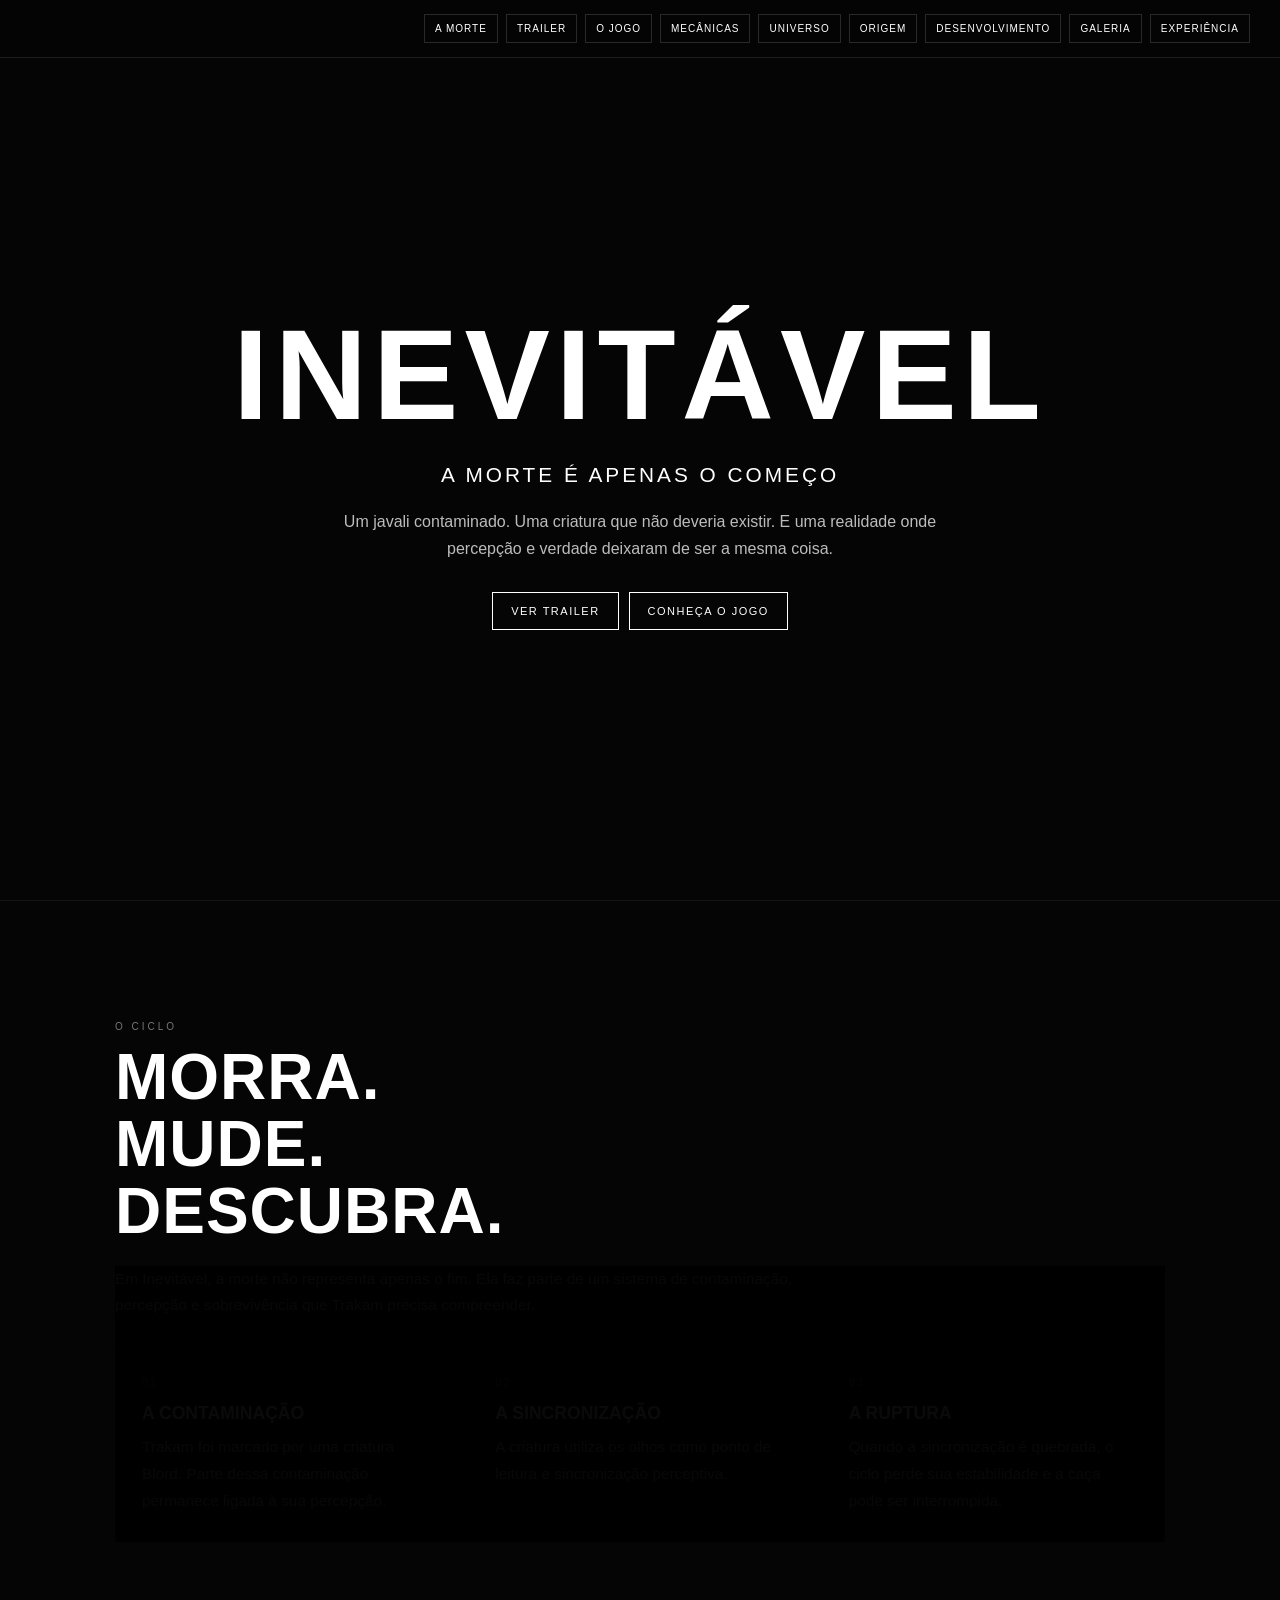
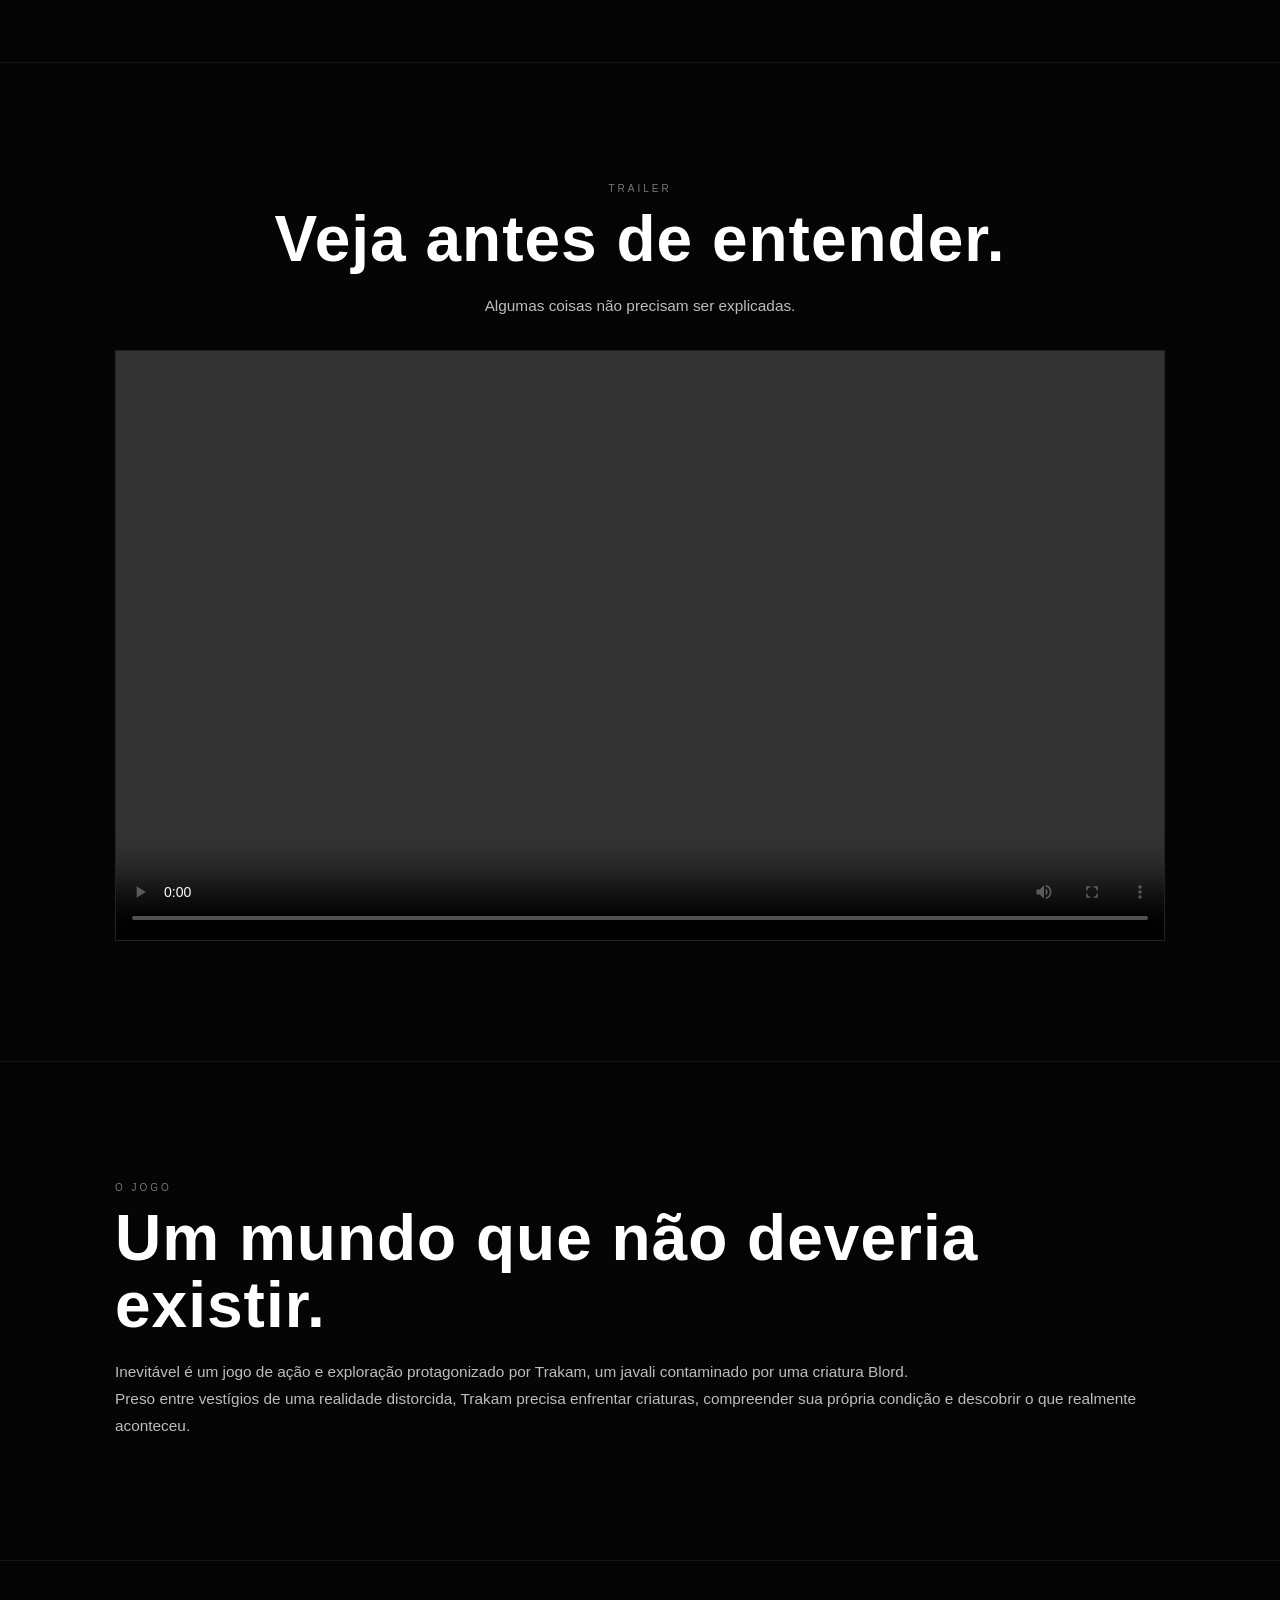
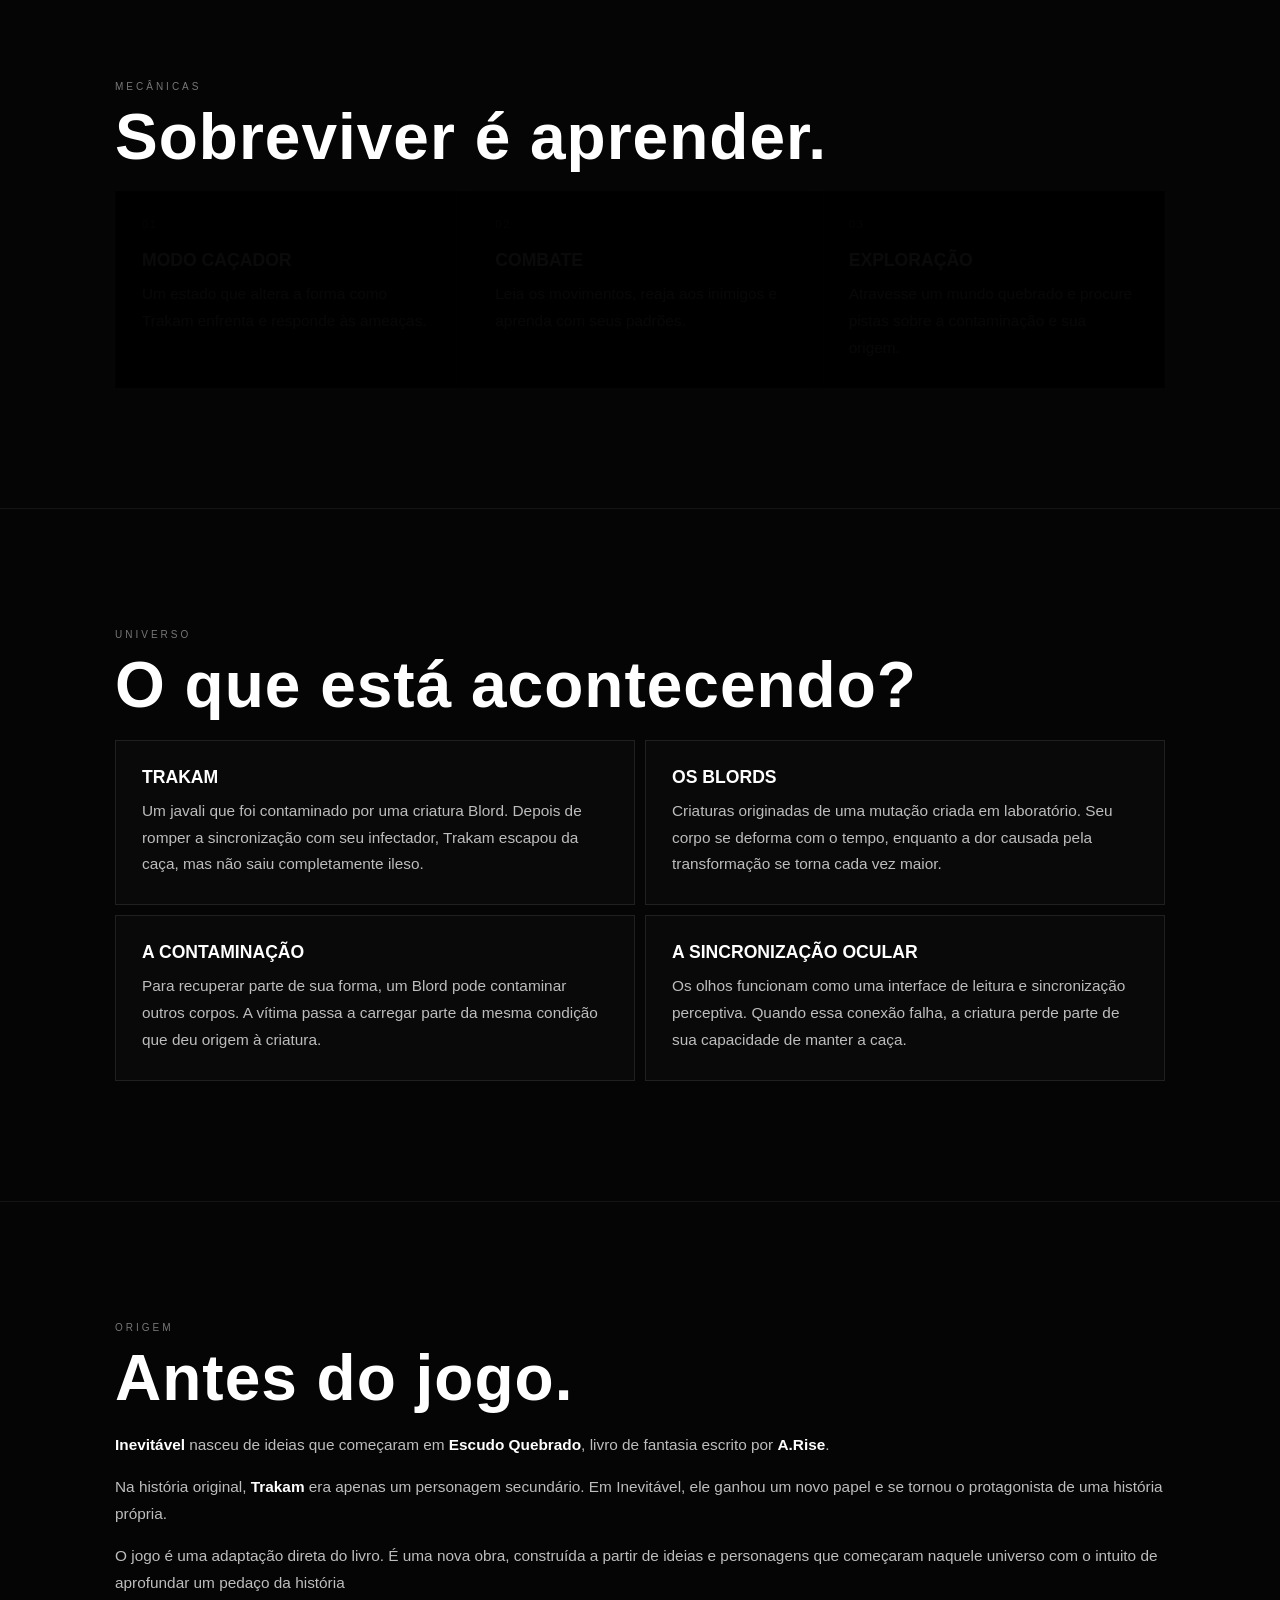
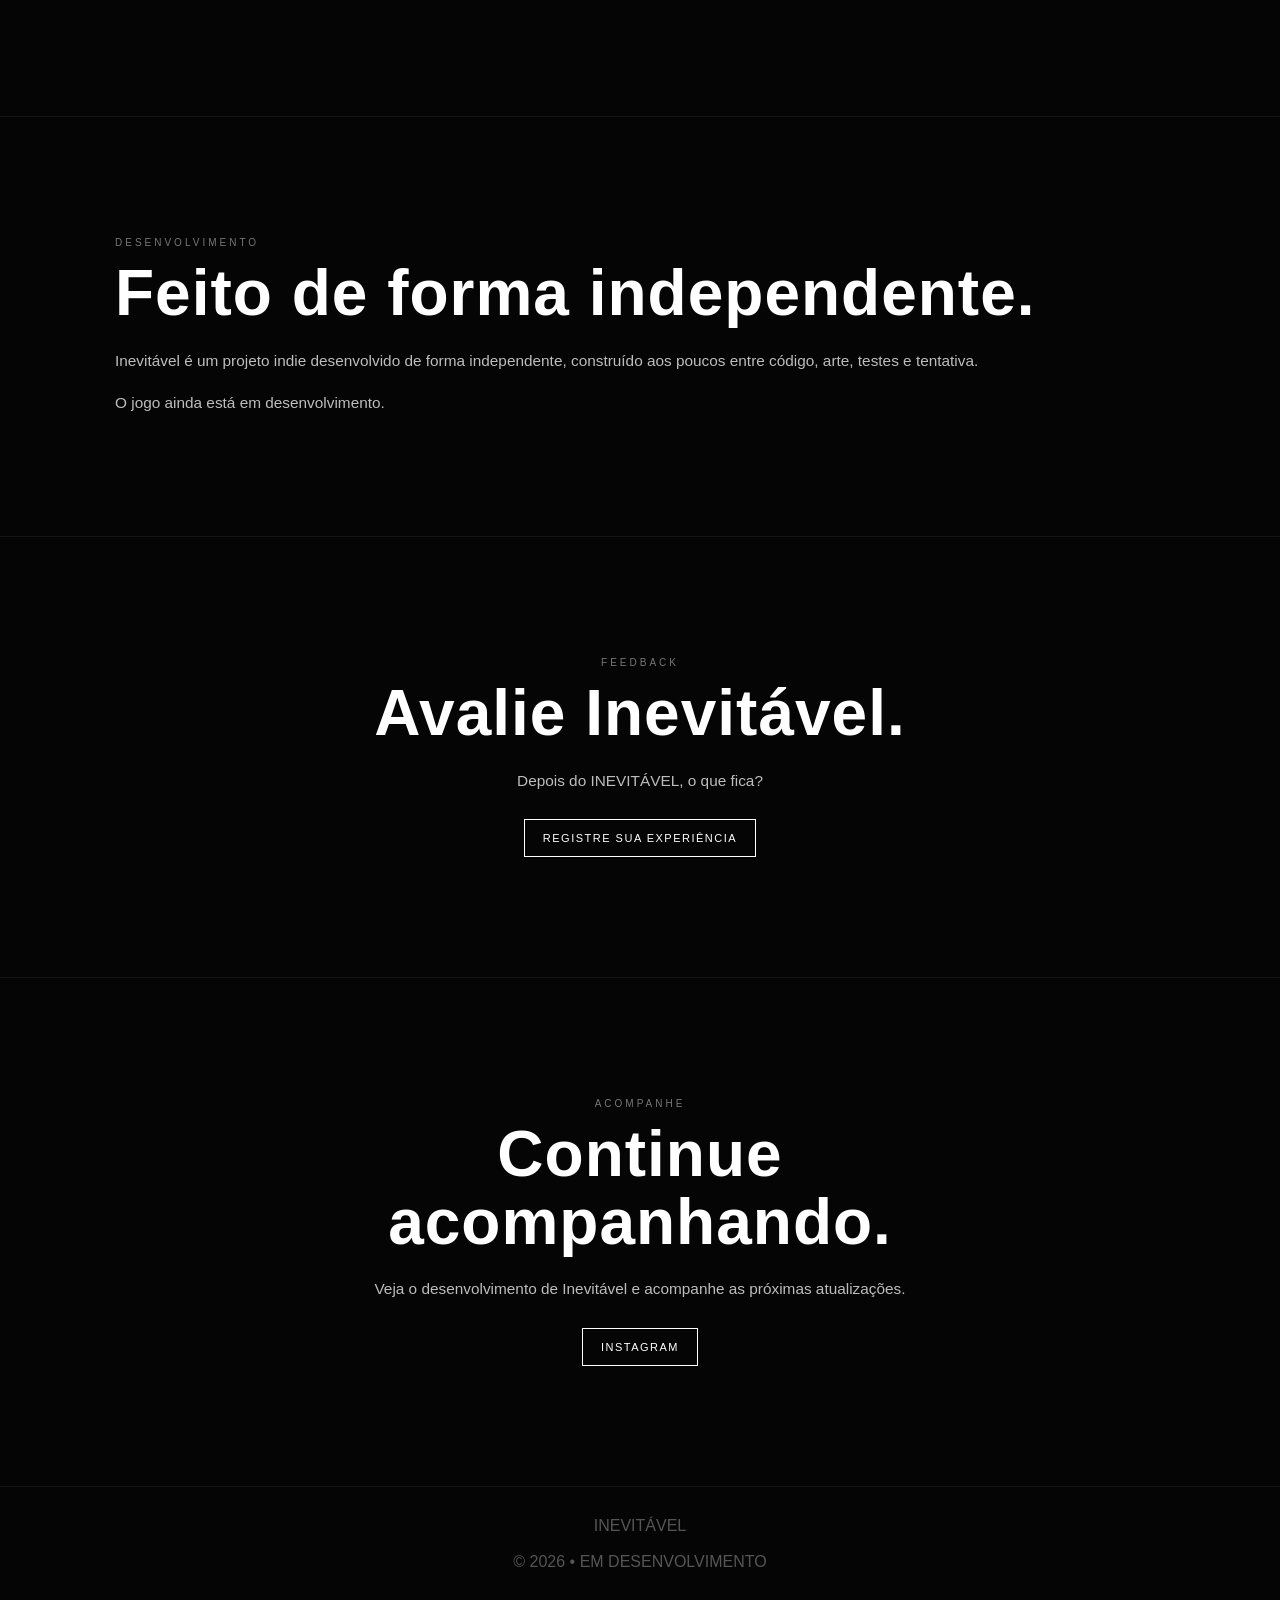
<file: index.html>
<!DOCTYPE html>
<html lang="pt-BR">

<head>
  <meta charset="UTF-8">
  <meta name="viewport" content="width=device-width, initial-scale=1.0, viewport-fit=cover">
  <meta name="description" content="INEVITÁVEL - A morte é apenas o começo.">
  <title>INEVITÁVEL | A morte é apenas o começo</title>
  <link rel="stylesheet" href="style.css">

  <style>
    .inevitable-text {
      position: relative;
      display: inline-block;
    }

    .inevitable-text.glitching {
      animation: inevitable-glitch .12s infinite;
    }

    .inevitable-text.glitching::before,
    .inevitable-text.glitching::after {
      content: attr(data-text);
      position: absolute;
      inset: 0;
      pointer-events: none;
      opacity: .8;
    }

    .inevitable-text.glitching::before {
      animation: inevitable-glitch-before .18s infinite;
    }

    .inevitable-text.glitching::after {
      animation: inevitable-glitch-after .14s infinite;
    }

    @keyframes inevitable-glitch {
      0% {
        transform: translate(0);
      }

      20% {
        transform: translate(-2px, 1px);
      }

      40% {
        transform: translate(2px, -1px);
      }

      60% {
        transform: translate(-1px, 2px);
      }

      80% {
        transform: translate(1px, -2px);
      }

      100% {
        transform: translate(0);
      }
    }

    @keyframes inevitable-glitch-before {
      0% {
        clip-path: inset(0 0 80% 0);
        transform: translate(-3px);
      }

      50% {
        clip-path: inset(40% 0 20% 0);
        transform: translate(3px);
      }

      100% {
        clip-path: inset(70% 0 0 0);
        transform: translate(-2px);
      }
    }

    @keyframes inevitable-glitch-after {
      0% {
        clip-path: inset(70% 0 0 0);
        transform: translate(3px);
      }

      50% {
        clip-path: inset(10% 0 50% 0);
        transform: translate(-3px);
      }

      100% {
        clip-path: inset(0 0 75% 0);
        transform: translate(2px);
      }
    }

    .inevitable-clickable {
      cursor: pointer;
      user-select: none;
    }

    .inevitable-error-container {
      position: absolute;
      inset: 0;
      pointer-events: none;
      overflow: hidden;
      z-index: 20;
    }

    .inevitable-error {
      position: absolute;
      font-family: monospace;
      font-weight: 900;
      font-size: clamp(14px, 2vw, 24px);
      opacity: 0;
      animation: inevitable-error-pop .8s forwards;
      pointer-events: none;
    }

    @keyframes inevitable-error-pop {
      0% {
        opacity: 0;
        transform: scale(.3) rotate(0deg);
      }

      20% {
        opacity: 1;
      }

      70% {
        opacity: 1;
      }

      100% {
        opacity: 0;
        transform: scale(1.2) rotate(var(--rotation));
      }
    }

    .inevitable-confetti {
      position: absolute;
      width: 7px;
      height: 7px;
      pointer-events: none;
      z-index: 30;
      animation: inevitable-confetti .9s forwards;
    }

    @keyframes inevitable-confetti {
      0% {
        opacity: 1;
        transform: translate(0, 0) rotate(0deg);
      }

      100% {
        opacity: 0;
        transform: translate(var(--x), var(--y)) rotate(var(--rotation));
      }
    }

    .inevitable-restabilizing {
      animation: inevitable-restabilize .7s;
    }

    @keyframes inevitable-restabilize {
      0% {
        filter: contrast(3);
        transform: skewX(8deg);
      }

      25% {
        filter: contrast(.5);
        transform: skewX(-5deg);
      }

      50% {
        filter: contrast(2);
        transform: skewX(3deg);
      }

      100% {
        filter: none;
        transform: none;
      }
    }

    /* =========================================================
   DARK ENGINE MOBILE CANVAS
   ========================================================= */

    .dark-engine-mobile-canvas {
      position: absolute;
      inset: 0;
      width: 100%;
      height: 100%;
      pointer-events: none;
      z-index: 10;
    }
  </style>
</head>

<body>

  <header>
    <div class="header-content">
      <div class="logo">INEVITÁVEL</div>

      <button class="menu-button" id="menuButton" type="button" aria-label="Abrir menu" aria-expanded="false" aria-controls="menu">
        ☰
      </button>
    </div>

    <nav id="menu" aria-label="Navegação principal">
      <a href="#morte">A MORTE</a>
      <a href="#trailer">TRAILER</a>
      <a href="#jogo">O JOGO</a>
      <a href="#mecanicas">MECÂNICAS</a>
      <a href="#universo">UNIVERSO</a>
      <a href="#origem">ORIGEM</a>
      <a href="#desenvolvimento">DESENVOLVIMENTO</a>
      <a href="#galeria">GALERIA</a>
      <a href="#pesquisa">EXPERIÊNCIA</a>
    </nav>
  </header>

  <main>

    <section class="hero" id="inicio">
      <div>
        <h1>INEVITÁVEL</h1>

        <div class="tagline inevitable-text" id="deathTagline" data-text="A MORTE É APENAS O COMEÇO">
          A MORTE É APENAS O COMEÇO
        </div>

        <p class="hero-description">
          Um javali contaminado. Uma criatura que não deveria existir.
          E uma realidade onde percepção e verdade deixaram de ser a mesma coisa.
        </p>

        <div class="buttons">
          <a href="#trailer" class="button">VER TRAILER</a>
          <a href="#jogo" class="button">CONHEÇA O JOGO</a>
        </div>
      </div>
    </section>


    <section id="morte">

      <div class="content">

        <div class="section-label">O CICLO</div>

        <h2 class="dark-engine-exempt inevitable-text inevitable-clickable" id="manifestoText" data-text="MORRA. MUDE. DESCUBRA." title="Interagir">
          MORRA.<br>
          MUDE.<br>
          DESCUBRA.
        </h2>


        <div class="dark-engine-zone">

          <!-- CANVAS DO DARK ENGINE MOBILE -->
          <canvas class="dark-engine-mobile-canvas" aria-hidden="true"></canvas>

          <div class="dark-engine-area">

            <p class="death-intro">
              Em Inevitável, a morte não representa apenas o fim.
              Ela faz parte de um sistema de contaminação, percepção
              e sobrevivência que Trakam precisa compreender.
            </p>

            <button class="accordion-toggle" type="button" aria-expanded="false">
              <span>EXPLORAR O CICLO</span>
              <span class="accordion-icon">+</span>
            </button>

            <div class="accordion-content">

              <div class="death-grid">

                <div class="death-card">
                  <span class="number">01</span>
                  <h3>A CONTAMINAÇÃO</h3>
                  <p>
                    Trakam foi marcado por uma criatura Blord.
                    Parte dessa contaminação permanece ligada
                    à sua percepção.
                  </p>
                </div>

                <div class="death-card">
                  <span class="number">02</span>
                  <h3>A SINCRONIZAÇÃO</h3>
                  <p>
                    A criatura utiliza os olhos como ponto de
                    leitura e sincronização perceptiva.
                  </p>
                </div>

                <div class="death-card">
                  <span class="number">03</span>
                  <h3>A RUPTURA</h3>
                  <p>
                    Quando a sincronização é quebrada, o ciclo
                    perde sua estabilidade e a caça pode ser
                    interrompida.
                  </p>
                </div>

              </div>

            </div>

          </div>

        </div>

      </div>

    </section>


    <section id="trailer">
      <div class="content">

        <div class="section-label">TRAILER</div>

        <h2>Veja antes de entender.</h2>

        <p class="trailer-text">
          Algumas coisas não precisam ser explicadas.
        </p>

        <video controls playsinline preload="metadata" style="width: 100%; height: auto; display: block;">
          <source src="videos/do-nada-ao-inevitavel.mp4" type="video/mp4">
          Seu navegador não suporta vídeo HTML5.
        </video>

        </div>
    </section>
    
    <section id="jogo">

      <div class="content game-content">

        <div class="section-label">O JOGO</div>

        <h2>Um mundo que não deveria existir.</h2>

        <p>
          Inevitável é um jogo de ação e exploração protagonizado por
          Trakam, um javali contaminado por uma criatura Blord.
        </p>

        <p>
          Preso entre vestígios de uma realidade distorcida, Trakam
          precisa enfrentar criaturas, compreender sua própria condição
          e descobrir o que realmente aconteceu.
        </p>

      </div>

    </section>


    <section id="mecanicas">

      <div class="content">

        <div class="section-label">MECÂNICAS</div>

        <h2 class="dark-engine-exempt inevitable-text inevitable-clickable" id="survivalText" data-text="Sobreviver é aprender." title="Interagir">
          Sobreviver é aprender.
        </h2>


        <div class="dark-engine-zone">

          <!-- CANVAS DO DARK ENGINE MOBILE -->
          <canvas class="dark-engine-mobile-canvas" aria-hidden="true"></canvas>

          <div class="dark-engine-area">

            <button class="accordion-toggle" type="button" aria-expanded="false">
              <span>MECÂNICAS CENTRAIS</span>
              <span class="accordion-icon">+</span>
            </button>

            <div class="accordion-content">

              <div class="cards">

                <div class="card">
                  <span class="card-number">01</span>
                  <h3>MODO CAÇADOR</h3>
                  <p>
                    Um estado que altera a forma como Trakam
                    enfrenta e responde às ameaças.
                  </p>
                </div>

                <div class="card">
                  <span class="card-number">02</span>
                  <h3>COMBATE</h3>
                  <p>
                    Leia os movimentos, reaja aos inimigos
                    e aprenda com seus padrões.
                  </p>
                </div>

                <div class="card">
                  <span class="card-number">03</span>
                  <h3>EXPLORAÇÃO</h3>
                  <p>
                    Atravesse um mundo quebrado e procure
                    pistas sobre a contaminação e sua origem.
                  </p>
                </div>

              </div>

            </div>

          </div>

        </div>

      </div>

    </section>


    <section id="universo">

      <div class="content">

        <div class="section-label">UNIVERSO</div>

        <h2>O que está acontecendo?</h2>

        <button class="accordion-toggle" type="button" aria-expanded="false">
          <span>CONHECER O UNIVERSO</span>
          <span class="accordion-icon">+</span>
        </button>

        <div class="accordion-content">

          <div class="universe-grid">

            <div class="story-block">
              <h3>TRAKAM</h3>
              <p>
                Um javali que foi contaminado por uma criatura
                Blord. Depois de romper a sincronização com seu
                infectador, Trakam escapou da caça, mas não saiu
                completamente ileso.
              </p>
            </div>

            <div class="story-block">
              <h3>OS BLORDS</h3>
              <p>
                Criaturas originadas de uma mutação criada em
                laboratório. Seu corpo se deforma com o tempo,
                enquanto a dor causada pela transformação se torna
                cada vez maior.
              </p>
            </div>

            <div class="story-block">
              <h3>A CONTAMINAÇÃO</h3>
              <p>
                Para recuperar parte de sua forma, um Blord pode
                contaminar outros corpos. A vítima passa a carregar
                parte da mesma condição que deu origem à criatura.
              </p>
            </div>

            <div class="story-block">
              <h3>A SINCRONIZAÇÃO OCULAR</h3>
              <p>
                Os olhos funcionam como uma interface de leitura
                e sincronização perceptiva. Quando essa conexão
                falha, a criatura perde parte de sua capacidade
                de manter a caça.
              </p>
            </div>

          </div>

        </div>

      </div>

    </section>


    <section id="origem">

      <div class="content origin">

        <div class="section-label">ORIGEM</div>

        <h2>Antes do jogo.</h2>

        <p>
          <strong>Inevitável</strong> nasceu de ideias que começaram em
          <strong>Escudo Quebrado</strong>, livro de fantasia escrito
          por <strong>A.Rise</strong>.
        </p>

        <p>
          Na história original, <strong>Trakam</strong> era apenas um
          personagem secundário. Em Inevitável, ele ganhou um novo papel
          e se tornou o protagonista de uma história própria.
        </p>

        <p>
          O jogo é uma adaptação direta do livro. É uma nova obra,
          construída a partir de ideias e personagens que começaram
          naquele universo com o intuito de aprofundar um pedaço da história
        </p>

      </div>

    </section>


    <section id="desenvolvimento">

      <div class="content development">

        <div class="section-label">DESENVOLVIMENTO</div>

        <h2>Feito de forma independente.</h2>

        <p>
          Inevitável é um projeto indie desenvolvido de forma
          independente, construído aos poucos entre código, arte,
          testes e tentativa.
        </p>

        <p>
          O jogo ainda está em desenvolvimento.
        </p>

      </div>

    </section>

<section id="pesquisa">

  <div class="content survey-content">

    <div class="section-label">FEEDBACK</div>

    <h2 class="inevitable-text inevitable-clickable"
        id="surveyTitle"
        data-text="Avalie Inevitável."
        title="Interagir">
      Avalie Inevitável.
    </h2>

    <p>Depois do INEVITÁVEL, o que fica?</p>

    <a
      href="https://docs.google.com/forms/d/e/1FAIpQLSc71tLaRxYOBR6xHlv5hq827dXI6Xg3fnOUD53q7aEVQ7mGHg/viewform?usp=publish-editor"
      target="_blank"
      rel="noopener noreferrer"
      class="button">
      REGISTRE SUA EXPERIÊNCIA
    </a>

  </div>

</section>


    <section id="redes">

      <div class="social-content">

        <div class="section-label">ACOMPANHE</div>

        <h2>Continue acompanhando.</h2>

        <p>
          Veja o desenvolvimento de Inevitável e acompanhe as próximas
          atualizações.
        </p>

        <div class="buttons">

          <a href="https://www.instagram.com/alvex.rise/?stkn=cmxkaXY2bTcya3J6" target="_blank" rel="noopener noreferrer" class="button">
            INSTAGRAM
          </a>

        </div>

      </div>

    </section>

  </main>


  <footer>
    INEVITÁVEL
    <br><br>
    © 2026 • EM DESENVOLVIMENTO
  </footer>


  <script>
    /* =========================================================
       MENU
       ========================================================= */

    const menuButton = document.getElementById("menuButton");
    const menu = document.getElementById("menu");

    if (menuButton && menu) {

      menuButton.addEventListener("click", () => {

        const isOpen = menu.classList.toggle("active");

        menuButton.setAttribute(
          "aria-expanded",
          String(isOpen)
        );

        menuButton.setAttribute(
          "aria-label",
          isOpen ? "Fechar menu" : "Abrir menu"
        );

        menuButton.textContent = isOpen ? "✕" : "☰";

      });

      menu.querySelectorAll("a").forEach(link => {

        link.addEventListener("click", () => {

          menu.classList.remove("active");

          menuButton.setAttribute(
            "aria-expanded",
            "false"
          );

          menuButton.setAttribute(
            "aria-label",
            "Abrir menu"
          );

          menuButton.textContent = "☰";

        });

      });

    }

    /* =========================================================
       ACCORDION
       ========================================================= */

    document
      .querySelectorAll(".accordion-toggle")
      .forEach(button => {

        button.addEventListener("click", () => {

          const content = button.nextElementSibling;

          if (!content) return;

          const isOpen = button.classList.toggle("active");

          button.setAttribute(
            "aria-expanded",
            String(isOpen)
          );

          content.classList.toggle(
            "active",
            isOpen
          );

        });

      });

    /* =========================================================
       DARK ENGINE
       ========================================================= */

    document
      .querySelectorAll(".dark-engine-zone")
      .forEach(zone => {

        const canvas = zone.querySelector(
          ".dark-engine-mobile-canvas"
        );

        const ctx = canvas ?
          canvas.getContext("2d") :
          null;

        let activePointerId = null;
        let mobileReveals = [];
        let lastRevealPoint = null;

        /* -----------------------------------------------------
           DESKTOP
           ----------------------------------------------------- */

        const moveLight = event => {

          const rect = zone.getBoundingClientRect();

          const x =
            event.clientX - rect.left;

          const y =
            event.clientY - rect.top;

          zone.style.setProperty(
            "--dark-x",
            `${x}px`
          );

          zone.style.setProperty(
            "--dark-y",
            `${y}px`
          );

        };

        /* -----------------------------------------------------
           MOBILE CANVAS
           ----------------------------------------------------- */

        const redrawMobileCanvas = () => {

          if (!canvas || !ctx) return;

          const rect =
            zone.getBoundingClientRect();

          const width =
            Math.max(1, Math.round(rect.width));

          const height =
            Math.max(1, Math.round(rect.height));

          const dpr =
            Math.min(window.devicePixelRatio || 1, 2);

          canvas.width =
            Math.round(width * dpr);

          canvas.height =
            Math.round(height * dpr);

          canvas.style.width =
            `${width}px`;

          canvas.style.height =
            `${height}px`;

          ctx.setTransform(
            dpr,
            0,
            0,
            dpr,
            0,
            0
          );

          /* Fundo escuro */

          ctx.clearRect(
            0,
            0,
            width,
            height
          );

          ctx.fillStyle =
            "rgba(0,0,0,.96)";

          ctx.fillRect(
            0,
            0,
            width,
            height
          );

          /* Revelações */

          ctx.globalCompositeOperation =
            "destination-out";

          mobileReveals.forEach(point => {

            const x =
              point.x * width;

            const y =
              point.y * height;

            const gradient =
              ctx.createRadialGradient(
                x,
                y,
                0,
                x,
                y,
                115
              );

            gradient.addColorStop(
              0,
              "rgba(0,0,0,1)"
            );

            gradient.addColorStop(
              .30,
              "rgba(0,0,0,1)"
            );

            gradient.addColorStop(
              .40,
              "rgba(0,0,0,.90)"
            );

            gradient.addColorStop(
              .54,
              "rgba(0,0,0,.66)"
            );

            gradient.addColorStop(
              .72,
              "rgba(0,0,0,.28)"
            );

            gradient.addColorStop(
              1,
              "rgba(0,0,0,0)"
            );

            ctx.fillStyle =
              gradient;

            ctx.beginPath();

            ctx.arc(
              x,
              y,
              115,
              0,
              Math.PI * 2
            );

            ctx.fill();

          });

          ctx.globalCompositeOperation =
            "source-over";

        };

        /* -----------------------------------------------------
           ADICIONAR REVELAÇÃO
           ----------------------------------------------------- */

        const addMobileReveal = event => {

          if (!canvas || !ctx) return;

          const rect =
            zone.getBoundingClientRect();

          const rawX =
            event.clientX - rect.left;

          const rawY =
            event.clientY - rect.top;

          const x =
            Math.max(
              0,
              Math.min(
                rect.width,
                rawX
              )
            );

          const y =
            Math.max(
              0,
              Math.min(
                rect.height,
                rawY
              )
            );

          /*
           * Evita criar dezenas de pontos
           * praticamente no mesmo lugar.
           */

          if (lastRevealPoint) {

            const dx =
              x - lastRevealPoint.x;

            const dy =
              y - lastRevealPoint.y;

            const distance =
              Math.sqrt(
                dx * dx +
                dy * dy
              );

            if (distance < 12) {
              return;
            }

          }

          lastRevealPoint = {
            x,
            y
          };

          /*
           * Guardamos coordenadas normalizadas.
           * Assim o efeito continua correto
           * depois de um resize.
           */

          mobileReveals.push({

            x: rect.width > 0 ?
              x / rect.width :
              0,

            y: rect.height > 0 ?
              y / rect.height :
              0

          });

          /*
           * Limite de memória visual.
           */

          if (mobileReveals.length > 120) {
            mobileReveals.shift();
          }

          zone.classList.add(
            "dark-engine-mobile-active"
          );

          redrawMobileCanvas();

        };

        /* -----------------------------------------------------
           MOUSE
           ----------------------------------------------------- */

        zone.addEventListener(
          "pointerenter",
          event => {

            if (
              event.pointerType === "mouse"
            ) {

              moveLight(event);

              zone.classList.add(
                "dark-engine-active"
              );

            }

          }
        );

        zone.addEventListener(
          "pointermove",
          event => {

            if (
              event.pointerType === "mouse"
            ) {

              moveLight(event);

              zone.classList.add(
                "dark-engine-active"
              );

              return;
            }

            /*
             * Touch / caneta:
             * continua revelando enquanto
             * o dedo estiver sendo arrastado.
             */

            if (
              event.pointerId ===
              activePointerId
            ) {

              addMobileReveal(event);

            }

          }
        );

        zone.addEventListener(
          "pointerleave",
          event => {

            if (
              event.pointerType === "mouse"
            ) {

              zone.classList.remove(
                "dark-engine-active"
              );

            }

          }
        );

        /* -----------------------------------------------------
           TOUCH / POINTER DOWN
           ----------------------------------------------------- */

        zone.addEventListener(
          "pointerdown",
          event => {

            if (
              event.pointerType !== "mouse"
            ) {

              activePointerId =
                event.pointerId;

              lastRevealPoint = null;

              /*
               * Faz o elemento continuar recebendo
               * os eventos mesmo se o dedo sair
               * momentaneamente da área.
               */

              if (
                zone.setPointerCapture
              ) {

                zone.setPointerCapture(
                  event.pointerId
                );

              }

              addMobileReveal(event);

            }

          }
        );

        /* -----------------------------------------------------
           TOUCH / POINTER UP
           ----------------------------------------------------- */

        zone.addEventListener(
          "pointerup",
          event => {

            if (
              event.pointerType !== "mouse" &&
              event.pointerId ===
              activePointerId
            ) {

              activePointerId = null;
              lastRevealPoint = null;

              if (
                zone.releasePointerCapture
              ) {

                try {

                  zone.releasePointerCapture(
                    event.pointerId
                  );

                } catch (error) {
                  /* Pointer já liberado */
                }

              }

            }

          }
        );

        /* -----------------------------------------------------
           TOUCH / POINTER CANCEL
           ----------------------------------------------------- */

        zone.addEventListener(
          "pointercancel",
          event => {

            if (
              event.pointerType !== "mouse" &&
              event.pointerId ===
              activePointerId
            ) {

              activePointerId = null;
              lastRevealPoint = null;

              if (
                zone.releasePointerCapture
              ) {

                try {

                  zone.releasePointerCapture(
                    event.pointerId
                  );

                } catch (error) {
                  /* Pointer já liberado */
                }

              }

            }

          }
        );

        /* -----------------------------------------------------
           RESIZE
           ----------------------------------------------------- */

        window.addEventListener(
          "resize",
          redrawMobileCanvas
        );

        /*
         * Se o tamanho real do elemento mudar,
         * redesenha o canvas.
         */

        if (window.ResizeObserver) {

          const observer =
            new ResizeObserver(() => {
              redrawMobileCanvas();
            });

          observer.observe(zone);

        }

        /*
         * Desenho inicial.
         */

        redrawMobileCanvas();

      });

    /* =========================================================
       SISTEMA DE DEGRADAÇÃO
       ========================================================= */

    const wait = ms =>
      new Promise(resolve =>
        setTimeout(resolve, ms)
      );

    const glitchText = async (
      element,
      newText,
      duration = 900
    ) => {

      if (!element) return;

      element.dataset.text =
        newText;

      element.classList.add(
        "glitching"
      );

      await wait(duration);

      element.textContent =
        newText;

      element.classList.remove(
        "glitching"
      );

    };

    const restoreText = async (
      element,
      originalText
    ) => {

      if (!element) return;

      element.classList.add(
        "inevitable-restabilizing"
      );

      await wait(700);

      element.textContent =
        originalText;

      element.dataset.text =
        originalText;

      element.classList.remove(
        "inevitable-restabilizing"
      );

    };

    /* =========================================================
       HERO
       ========================================================= */

    const deathTagline =
      document.getElementById(
        "deathTagline"
      );

    const deathCycle = async () => {

      if (!deathTagline) return;

      while (true) {

        await wait(7000);

        await glitchText(
          deathTagline,
          "A VIDA É APENAS MAIS UM FIM",
          1000
        );

        await wait(4500);

        await glitchText(
          deathTagline,
          "OQUE VOCÊ ESCOLHE?",
          1400
        );

        await wait(3500);

        await glitchText(
          deathTagline,
          "A MORTE É APENAS O COMEÇO",
          1100
        );

        await wait(6000);

      }

    };

    deathCycle();

    /* =========================================================
       ERROR + CONFETE
       ========================================================= */

    const createErrorBurst = (
      container,
      amount = 12
    ) => {

      if (!container) return;

      let errorContainer =
        container.querySelector(
          ".inevitable-error-container"
        );

      if (!errorContainer) {

        errorContainer =
          document.createElement(
            "div"
          );

        errorContainer.className =
          "inevitable-error-container";

        container.style.position =
          "relative";

        container.appendChild(
          errorContainer
        );

      }

      for (
        let i = 0; i < amount; i++
      ) {

        const error =
          document.createElement(
            "span"
          );

        error.className =
          "inevitable-error";

        error.textContent =
          "ERROR";

        error.style.left =
          `${Math.random() * 90}%`;

        error.style.top =
          `${Math.random() * 90}%`;

        error.style.setProperty(
          "--rotation",
          `${Math.random() * 40 - 20}deg`
        );

        errorContainer.appendChild(
          error
        );

        setTimeout(
          () => error.remove(),
          900
        );

      }

      for (
        let i = 0; i < Math.min(amount * 2, 40); i++
      ) {

        const piece =
          document.createElement(
            "span"
          );

        piece.className =
          "inevitable-confetti";

        piece.style.left =
          "50%";

        piece.style.top =
          "50%";

        piece.style.setProperty(
          "--x",
          `${Math.random() * 400 - 200}px`
        );

        piece.style.setProperty(
          "--y",
          `${Math.random() * 300 - 150}px`
        );

        piece.style.setProperty(
          "--rotation",
          `${Math.random() * 720 - 360}deg`
        );

        errorContainer.appendChild(
          piece
        );

        setTimeout(
          () => piece.remove(),
          900
        );

      }

    };

    /* =========================================================
       MANIFESTO
       ========================================================= */

    const manifestoText =
      document.getElementById(
        "manifestoText"
      );

    const manifestoContainer =
      manifestoText ?
      manifestoText.closest("section") :
      null;

    let manifestoState = 0;
    let manifestoBusy = false;

    if (manifestoText) {

      manifestoText.addEventListener(
        "click",
        async () => {

          if (manifestoBusy) return;

          manifestoBusy = true;

          if (manifestoState === 0) {

            manifestoState = 1;

            await glitchText(
              manifestoText,
              "MORTE. MUDANÇA. DESCOBERTA",
              800
            );

          } else if (
            manifestoState === 1
          ) {

            manifestoState = 2;

            await glitchText(
              manifestoText,
              "ERROR",
              600
            );

            createErrorBurst(
              manifestoContainer,
              20
            );

          } else if (
            manifestoState === 2
          ) {

            manifestoState = 3;

            await glitchText(
              manifestoText,
              "VOCÊ NÃO DEVIA ESTAR AQUI",
              1000
            );

          } else {

            manifestoState = 0;

            await restoreText(
              manifestoText,
              "MORRA. MUDE. DESCUBRA."
            );

          }

          manifestoBusy = false;

        }
      );

    }

    /* =========================================================
       SOBREVIVER É APRENDER
       ========================================================= */

    const survivalText =
      document.getElementById(
        "survivalText"
      );

    const survivalContainer =
      survivalText ?
      survivalText.closest("section") :
      null;

    let survivalBusy = false;
    let survivalClicks = 0;
    let survivalCycleRunning = true;

    const survivalCycle = async () => {

      if (!survivalText) return;

      while (survivalCycleRunning) {

        await wait(9000);

        if (
          survivalBusy ||
          survivalClicks >= 7
        ) {
          continue;
        }

        survivalBusy = true;

        await glitchText(
          survivalText,
          "sobreviver é morrer",
          900
        );

        await wait(4000);

        if (survivalClicks < 7) {

          await glitchText(
            survivalText,
            "morrer é aprender",
            900
          );

        }

        survivalBusy = false;

        await wait(5000);

        if (survivalClicks < 7) {

          await glitchText(
            survivalText,
            "Sobreviver é aprender.",
            900
          );

        }

      }

    };

    survivalCycle();

    if (survivalText) {

      survivalText.addEventListener(
        "click",
        async () => {

          if (survivalBusy) return;

          survivalClicks++;

          if (
            survivalText.textContent.trim() ===
            "morrer é aprender"
          ) {

            createErrorBurst(
              survivalContainer,
              24
            );

          }

          if (survivalClicks >= 7) {

            survivalBusy = true;

            await restoreText(
              survivalText,
              "Sobreviver é aprender."
            );

            survivalClicks = 0;

            survivalBusy = false;

          }

        }
      );

    }

    /* =========================================================
       PESQUISA
       ========================================================= */

    const surveyTitle =
      document.getElementById(
        "surveyTitle"
      );

    let surveyTitleChanged = false;

    if (surveyTitle) {

      surveyTitle.addEventListener(
        "click",
        async () => {

          if (surveyTitleChanged) return;

          surveyTitleChanged = true;

          await glitchText(
            surveyTitle,
            "Avaliar é inevitável.",
            700
          );

          await wait(3500);

          await restoreText(
            surveyTitle,
            "Avalie Inevitável."
          );

          surveyTitleChanged = false;

        }
      );

    }

    /* =========================================================
       FORMULÁRIO DA PESQUISA
       ========================================================= */

    const surveyForm =
      document.getElementById(
        "surveyForm"
      );

    const surveyFeedback =
      document.getElementById(
        "surveyFeedback"
      );

    if (
      surveyForm &&
      surveyFeedback
    ) {

      surveyForm.addEventListener(
        "submit",
        event => {

          event.preventDefault();

          const rating =
            surveyForm.querySelector(
              'input[name="rating"]:checked'
            );

          const permission =
            surveyForm.querySelector(
              'input[name="permission"]:checked'
            );

          const commentField =
            document.getElementById(
              "surveyComment"
            );

          const comment =
            commentField ?
            commentField.value.trim() :
            "";

          if (
            !rating ||
            !permission
          ) {
            return;
          }

          surveyFeedback.textContent =
            "Obrigado por avaliar Inevitável. Sua resposta foi registrada nesta página.";

          surveyFeedback.classList.add(
            "visible"
          );

          surveyForm.reset();

          console.log({

            rating: Number(
              rating.value
            ),

            comment,

            permission: permission.value

          });

        }
      );

    }
  </script>

</body>

</html>
</file>
<file: style.css>
/* =========================================================
   INEVITÁVEL
   CSS RESPONSIVO
   DARK ENGINE
   ========================================================= */

* {
  margin: 0;
  padding: 0;
  box-sizing: border-box;
}

html {
  scroll-behavior: smooth;
  scroll-padding-top: 75px;
  background: #050505;
}

body {
  min-width: 0;
  min-height: 100vh;
  width: 100%;
  max-width: 100%;
  background: #050505;
  color: #fff;
  font-family: Arial, Helvetica, sans-serif;
  overflow-x: hidden;
}

img,
video {
  max-width: 100%;
  display: block;
}

a {
  color: inherit;
  text-decoration: none;
}

button {
  font-family: inherit;
}

/* =========================================================
   HEADER
   ========================================================= */

header {
  position: fixed;
  top: 0;
  left: 0;
  width: 100%;
  padding: 10px 14px;
  z-index: 1000;
  background: rgba(5, 5, 5, .92);
  backdrop-filter: blur(10px);
  border-bottom: 1px solid #1d1d1d;
}

.header-content {
  display: flex;
  justify-content: space-between;
  align-items: center;
  min-width: 0;
}

.logo {
  font-size: 14px;
  font-weight: 900;
  letter-spacing: 2px;
}

.menu-button {
  display: flex;
  align-items: center;
  justify-content: center;
  width: 42px;
  height: 38px;
  background: transparent;
  color: #fff;
  border: 1px solid #292929;
  font-size: 20px;
  cursor: pointer;
  flex-shrink: 0;
}

nav {
  display: none;
  flex-direction: column;
  gap: 6px;
  overflow: hidden;
  margin-top: 10px;
}

nav.active {
  display: flex;
}

nav a {
  display: block;
  padding: 10px;
  border: 1px solid #292929;
  font-size: 10px;
  letter-spacing: 1px;
  text-align: center;
  transition:
    background .2s ease,
    color .2s ease;
}

nav a:hover {
  background: #fff;
  color: #000;
}

/* =========================================================
   GERAL
   ========================================================= */

section {
  min-height: auto;
  padding: 90px 18px;
  border-top: 1px solid #151515;
}

.content {
  width: 100%;
  max-width: 950px;
  margin: auto;
  min-width: 0;
}

.section-label {
  margin-bottom: 12px;
  color: #777;
  font-size: 10px;
  letter-spacing: 3px;
}

h2 {
  font-size: clamp(2rem, 9vw, 4rem);
  line-height: 1.05;
  letter-spacing: 1px;
  margin-bottom: 20px;
}

h3 {
  font-size: 1.1rem;
  margin-bottom: 10px;
}

p {
  color: #bdbdbd;
  font-size: .95rem;
  line-height: 1.75;
}

/* =========================================================
   HERO
   ========================================================= */

.hero {
  position: relative;
  min-height: 100svh;
  display: flex;
  flex-direction: column;
  justify-content: center;
  align-items: center;
  text-align: center;
  padding: 130px 18px 70px;
  overflow: hidden;
}

.dark-engine-content {
  position: relative;
  z-index: 1;
  width: 100%;
  display: flex;
  flex-direction: column;
  align-items: center;
}

.hero h1 {
  font-size: clamp(2.5rem, 14vw, 8rem);
  font-weight: 900;
  letter-spacing: 2px;
  line-height: 1;
  margin-bottom: 20px;
  white-space: nowrap;
}

.tagline {
  font-size: clamp(.8rem, 3vw, 1.3rem);
  letter-spacing: 3px;
  line-height: 1.5;
  margin-bottom: 18px;
}

.hero-description {
  width: 100%;
  max-width: 600px;
  color: #bcbcbc;
  font-size: .95rem;
  line-height: 1.7;
  margin: 0 auto 30px;
  text-align: center;
}

/* =========================================================
   BOTÕES
   ========================================================= */

.buttons {
  display: flex;
  gap: 10px;
  justify-content: center;
  flex-wrap: wrap;
  width: 100%;
}

.button {
  display: inline-block;
  padding: 12px 18px;
  z-index: 2;
  border: 1px solid #fff;
  background: transparent;
  color: #fff;
  font-size: 11px;
  letter-spacing: 1.5px;
  cursor: pointer;
  transition:
    background .2s ease,
    color .2s ease,
    transform .2s ease;
}

.button:hover {
  background: #fff;
  color: #000;
  transform: translateY(-2px);
}

/* =========================================================
   DARK ENGINE
   DESKTOP
   ========================================================= */

.dark-engine-zone {
  position: relative;
  isolation: isolate;
  overflow: hidden;
  width: 100%;
  max-width: 100%;

  --dark-x: 50%;
  --dark-y: 50%;

  -webkit-user-select: none;
  user-select: none;
}

.dark-engine-area {
  position: relative;
  z-index: 1;
  min-width: 0;
}

.dark-engine-zone::before,
.dark-engine-zone::after {
  content: "";
  position: absolute;
  inset: 0;
  pointer-events: none;
  z-index: 2;
}

.dark-engine-zone::before {
  background: rgba(0, 0, 0, .96);
  opacity: 1;
  transition: opacity .18s ease;
}

.dark-engine-zone::after {
  background: radial-gradient(circle 115px at var(--dark-x) var(--dark-y),
      transparent 0%,
      transparent 28%,
      rgba(0, 0, 0, .10) 38%,
      rgba(0, 0, 0, .34) 52%,
      rgba(0, 0, 0, .72) 70%,
      rgba(0, 0, 0, .96) 100%);

  opacity: 0;

  transition:
    opacity .18s ease;
}

.dark-engine-zone.dark-engine-active::before {
  opacity: 0;
}

.dark-engine-zone.dark-engine-active::after {
  opacity: 1;
}

/* =========================================================
   ELEMENTOS FORA DA MÁSCARA
   ========================================================= */

.dark-engine-exempt {
  position: relative;
  z-index: 3;
}

.dark-engine-zone .accordion-toggle,
.dark-engine-zone .accordion-content {
  -webkit-user-select: none;
  user-select: none;
}

/* =========================================================
   CANVAS MOBILE
   ========================================================= */

.dark-engine-mobile-canvas {
  display: none;
  position: absolute;
  inset: 0;
  width: 100%;
  height: 100%;
  max-width: 100%;
  z-index: 2;
  pointer-events: none;
}

/* =========================================================
   MORTE
   ========================================================= */

#morte {
  background:
    linear-gradient(rgba(5, 5, 5, .94),
      rgba(5, 5, 5, .98));
}

.death-intro {
  max-width: 700px;
  margin-bottom: 30px;
}

.death-grid,
.cards {
  display: grid;
  grid-template-columns: 1fr;
  gap: 10px;
}

.death-card,
.card,
.story-block {
  padding: 22px;
  border: 1px solid #202020;
  background: #090909;
  min-width: 0;
}

.number,
.card-number {
  display: block;
  color: #666;
  font-size: 11px;
  letter-spacing: 2px;
  margin-bottom: 15px;
}

.card-number {
  margin-bottom: 20px;
}

/* =========================================================
   TRAILER
   ========================================================= */

#trailer {
  text-align: center;
}

#trailer .content {
  width: 100%;
  max-width: 1050px;
  margin: 0 auto;
}

.trailer-text {
  width: 100%;
  max-width: 600px;
  margin: 0 auto 30px;
}

/*
 * PLAYER REAL DO TRAILER
 *
 * Mantém o formato 16:9,
 * acompanha a largura do conteúdo
 * e não força uma altura artificial.
 */

#trailer video {
  display: block;
  width: 100%;
  max-width: 1050px;
  height: auto;
  aspect-ratio: 16 / 9;
  object-fit: contain;
  margin: 0 auto;
  background: #000;
  border: 1px solid #222;
}

/*
 * Compatibilidade com versões antigas
 * que utilizavam trailer-box.
 */

.trailer-box {
  width: 100%;
  aspect-ratio: 16 / 9;
  background: #090909;
  border: 1px solid #222;
  overflow: hidden;
  display: flex;
  align-items: center;
  justify-content: center;
  text-align: center;
}

.trailer-placeholder {
  padding: 20px;
  color: #777;
  font-size: 11px;
  letter-spacing: 3px;
  line-height: 1.7;
}

.trailer-placeholder small {
  font-size: 9px;
  letter-spacing: 1px;
}

/* =========================================================
   ACCORDION
   ========================================================= */

.accordion-toggle {
  width: 100%;
  display: flex;
  align-items: center;
  justify-content: space-between;
  gap: 20px;
  margin-top: 30px;
  padding: 17px 18px;
  background: #090909;
  color: #fff;
  border: 1px solid #202020;
  text-align: left;
  font-size: 11px;
  letter-spacing: 2px;
  cursor: pointer;

  transition:
    background .2s ease,
    border-color .2s ease;
}

.accordion-toggle:hover {
  background: #0d0d0d;
  border-color: #333;
}

.accordion-toggle.active {
  border-color: #333;
}

.accordion-icon {
  display: flex;
  align-items: center;
  justify-content: center;
  width: 22px;
  height: 22px;
  flex-shrink: 0;
  font-size: 18px;
  line-height: 1;

  transition:
    transform .25s ease;
}

.accordion-toggle.active .accordion-icon {
  transform: rotate(45deg);
}

.accordion-content {
  width: 100%;
  min-width: 0;
}

/* =========================================================
   UNIVERSO
   ========================================================= */

.universe-grid {
  display: grid;
  grid-template-columns: 1fr;
  gap: 10px;
  margin-top: 10px;
}

.origin {
  max-width: 750px;
}

.origin strong {
  color: #fff;
}

.origin p+p,
.development p+p {
  margin-top: 15px;
}

.development {
  max-width: 700px;
}

/* =========================================================
   GALERIA
   ========================================================= */

.gallery {
  display: grid;
  grid-template-columns: 1fr;
  gap: 10px;
  margin-top: 10px;
}

.gallery-item {
  aspect-ratio: 16 / 10;
  background: #0a0a0a;
  border: 1px solid #202020;
  display: flex;
  align-items: center;
  justify-content: center;
  color: #555;
  font-size: 10px;
  letter-spacing: 2px;
  min-width: 0;
}

/* =========================================================
   PESQUISA
   ========================================================= */

#pesquisa {
  text-align: center;
}

.survey-content {
  max-width: 700px;
}

.survey-rating {
  display: grid;
  grid-template-columns: 1fr;
  gap: 10px;
  margin: 30px 0;
}

.survey-option {
  display: flex;
  align-items: center;
  gap: 12px;
  padding: 16px;
  border: 1px solid #202020;
  background: #090909;
  color: #bdbdbd;
  cursor: pointer;
  text-align: left;

  transition:
    border-color .2s ease,
    background .2s ease;
}

.survey-option:hover {
  border-color: #444;
  background: #0c0c0c;
}

.survey-option input {
  accent-color: #fff;
}

.survey-stars {
  letter-spacing: 2px;
  white-space: nowrap;
}

.survey-comment,
.survey-permission {
  margin-top: 25px;
  text-align: left;
}

.survey-comment>label,
.survey-permission>p {
  display: block;
  color: #fff;
  font-size: 12px;
  letter-spacing: 1px;
  margin-bottom: 8px;
}

.survey-comment p {
  font-size: .85rem;
  margin-bottom: 12px;
}

textarea {
  width: 100%;
  min-height: 130px;
  resize: vertical;
  padding: 14px;
  background: #090909;
  color: #fff;
  border: 1px solid #202020;
  outline: none;
  font: inherit;
}

textarea:focus {
  border-color: #555;
}

.survey-permission {
  display: grid;
  gap: 10px;
}

.survey-permission label {
  color: #bdbdbd;
  font-size: .9rem;
}

.survey-permission input {
  margin-right: 8px;
  accent-color: #fff;
}

.survey-content .button {
  margin-top: 25px;
}

.survey-feedback {
  min-height: 24px;
  margin-top: 20px;
  color: #aaa;
  font-size: .85rem;
  opacity: 0;

  transition:
    opacity .2s ease;
}

.survey-feedback.visible {
  opacity: 1;
}

/* =========================================================
   REDES
   ========================================================= */

#redes {
  text-align: center;
  min-height: 55vh;
  display: flex;
  align-items: center;
}

.social-content {
  width: 100%;
  max-width: 600px;
  margin: auto;
}

.social-content p {
  margin-bottom: 25px;
}

footer {
  padding: 30px 20px;
  border-top: 1px solid #151515;
  text-align: center;
  color: #555;
}

/* =========================================================
   MOBILE
   ========================================================= */

@media (max-width: 699px) {

  header {
    padding: 8px 10px;
  }

  .hero {
    padding: 140px 16px 70px;
  }

  .hero h1 {
    font-size: clamp(2rem, 11vw, 4rem);
  }

  .tagline {
    font-size: .8rem;
    letter-spacing: 2px;
  }

  .hero-description {
    font-size: .9rem;
    line-height: 1.7;
  }

  .buttons {
    width: 100%;
    flex-direction: column;
    align-items: stretch;
  }

  .button {
    width: 100%;
    text-align: center;
  }

  section {
    padding: 75px 16px;
  }

  h2 {
    font-size: clamp(1.9rem, 9vw, 3rem);
  }

  p {
    font-size: .93rem;
  }

  .accordion-content {
    display: none;
  }

  .accordion-content.active {
    display: block;
  }

  .death-card,
  .card,
  .story-block {
    padding: 20px;
  }

  /* ==========================================
     DARK ENGINE MOBILE
     ========================================== */

  .dark-engine-zone {
    position: relative;
    width: 100%;
    max-width: 100%;
    overflow: hidden;

    touch-action: pan-y;

    -webkit-user-select: none;
    user-select: none;
  }

  .dark-engine-zone::before,
  .dark-engine-zone::after {
    display: none;
  }

  .dark-engine-mobile-canvas {
    display: block;
    position: absolute;
    inset: 0;
    width: 100%;
    height: 100%;
    max-width: 100%;
    z-index: 2;
    pointer-events: none;

    -webkit-user-select: none;
    user-select: none;
  }

  .dark-engine-area {
    position: relative;
    z-index: 1;
    min-width: 0;
    width: 100%;
  }

  /* ==========================================
     TRAILER MOBILE
     ========================================== */

  #trailer .content {
    width: 100%;
    max-width: 100%;
  }

  #trailer video {
    width: 100%;
    max-width: 100%;
    height: auto;
    aspect-ratio: 16 / 9;
    object-fit: contain;
  }
}

/* =========================================================
   DESKTOP
   ========================================================= */

@media (min-width: 700px) {

  header {
    padding: 14px 30px;
  }

  .header-content {
    justify-content: flex-end;
  }

  .logo,
  .menu-button {
    display: none;
  }

  nav {
    display: flex;
    flex-direction: row;
    margin-top: 0;
    justify-content: flex-end;
    gap: 8px;
  }

  nav a {
    padding: 8px 10px;
    font-size: 10px;
  }

  section {
    padding: 120px 40px;
  }

  .hero {
    padding: 120px 40px 80px;
  }

  .hero h1 {
    letter-spacing: 6px;
  }

  .accordion-toggle {
    display: none;
  }

  .accordion-content {
    display: block;
  }

  .death-grid,
  .cards {
    grid-template-columns:
      repeat(3,
        minmax(0, 1fr));
  }

  .universe-grid {
    grid-template-columns:
      repeat(2,
        minmax(0, 1fr));
  }

  .gallery {
    grid-template-columns:
      repeat(3,
        minmax(0, 1fr));
  }

  .survey-rating {
    grid-template-columns:
      repeat(3,
        minmax(0, 1fr));
  }
}

/* =========================================================
   DESKTOP MAIOR
   ========================================================= */

@media (min-width: 900px) {

  .content {
    max-width: 1050px;
  }

  .hero-description {
    font-size: 1rem;
  }

  .death-card,
  .card,
  .story-block {
    padding: 26px;
  }

  p {
    font-size: .96rem;
  }

  /*
   * Trailer acompanha o tamanho visual
   * do conteúdo principal no desktop.
   */

  #trailer .content {
    max-width: 1050px;
  }

  #trailer video {
    max-width: 1050px;
  }
}

/* =========================================================
   CELULARES PEQUENOS
   ========================================================= */

@media (max-width: 380px) {

  section {
    padding-left: 14px;
    padding-right: 14px;
  }

  .hero {
    padding-left: 14px;
    padding-right: 14px;
  }

  .accordion-toggle {
    padding: 16px 14px;
    font-size: 10px;
    letter-spacing: 1.5px;
  }

  .death-card,
  .card,
  .story-block {
    padding: 18px;
  }

  h2 {
    font-size: 1.8rem;
  }

  #trailer video {
    width: 100%;
    max-width: 100%;
  }
}
</file>
